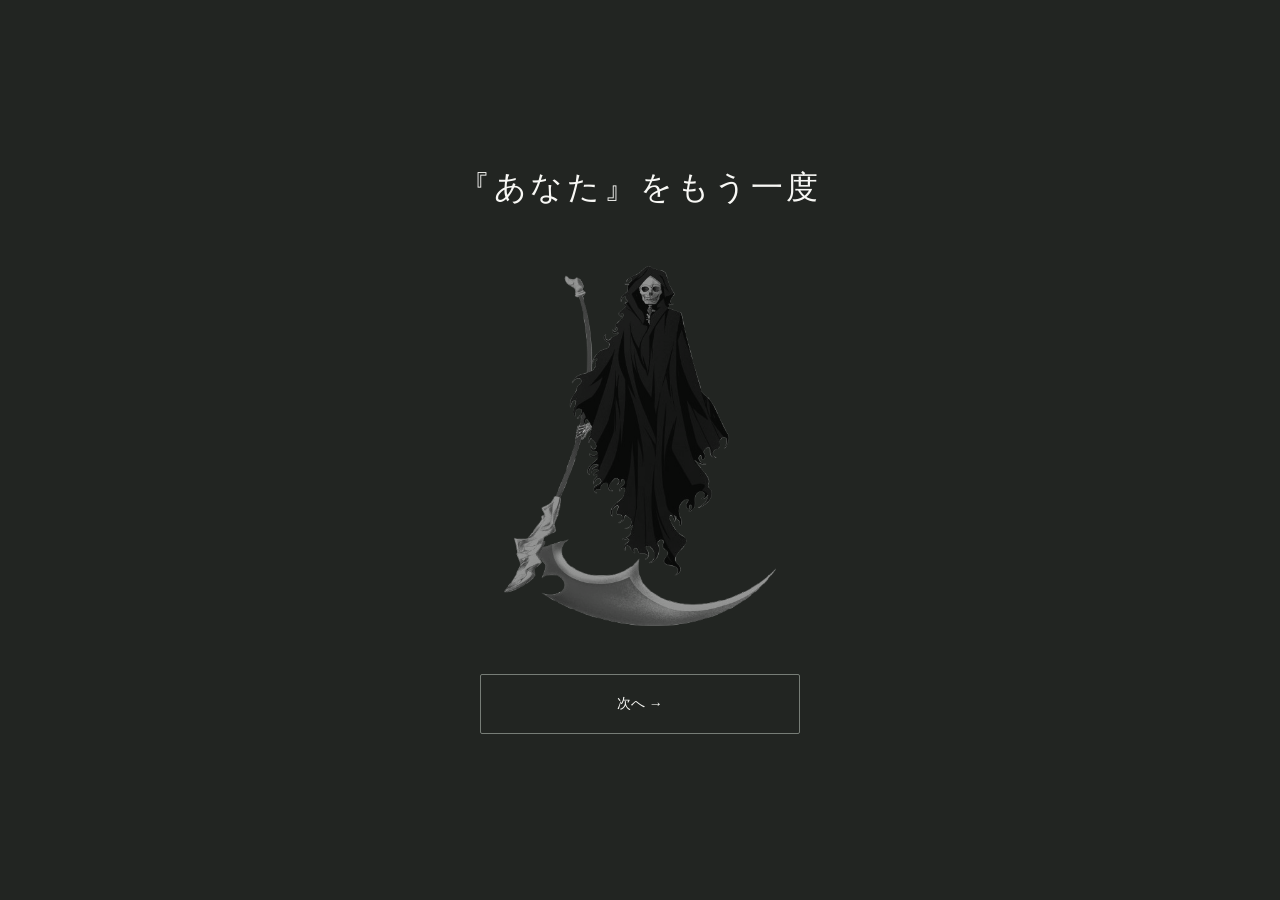
<file: index.html>
<!DOCTYPE html>
<html lang="ja">
<head>
  <meta charset="UTF-8">
  <meta name="viewport" content="width=device-width, initial-scale=1.0">
  <meta name="theme-color" content="#080A09">
  <title>『あなた』をもう一度</title>
  <link rel="stylesheet" href="style.css">
</head>
<body>
  <div class="layout intro-mode">
    <aside class="sidebar">
      <div class="site-title">『あなた』を<br>もう一度</div>
      <div class="progress" id="progress" aria-label="物語の進行状況">
        <div class="stage active"><span class="stage-number">1</span><span>乳児期</span></div>
        <div class="stage"><span class="stage-number">2</span><span>幼児期</span></div>
        <div class="stage"><span class="stage-number">3</span><span>学童期</span></div>
        <div class="stage"><span class="stage-number">4</span><span>青年期①</span></div>
        <div class="stage"><span class="stage-number">5</span><span>青年期②</span></div>
        <div class="stage"><span class="stage-number">6</span><span>青年期③</span></div>
        <div class="stage"><span class="stage-number">7</span><span>成人初期</span></div>
        <div class="stage"><span class="stage-number">8</span><span>壮年期</span></div>
        <div class="stage"><span class="stage-number">9</span><span>老年期</span></div>
      </div>
      <div class="sidebar-footer">YOUR LIFE, YOUR CHOICES</div>
    </aside>
    <main class="main-content">
      <!-- 導入画面 -->
      <section class="intro screen title-only" id="intro">
        <h1 class="intro-title" id="intro-title">『あなた』をもう一度</h1>
        <div class="intro-art-wrap"><img id="death-god" class="death-god" src="assets/shinigami.png" alt="死神のシルエット"></div>
        <div class="title-line" hidden></div>
        <p class="intro-text" id="intro-line" hidden>この物語はフィクション。</p>
        <button id="start-button" type="button">次へ →</button>
      </section>

      <!-- 質問画面 -->
      <section class="question screen" id="question-screen" hidden>
        <p class="eyebrow" id="eyebrow">01 / 09 乳児期（0〜3歳）</p>
        <h1 id="heading">質問</h1>
        <div class="title-line"></div>
        <div id="story" class="story"></div>
        <p id="question1"></p>
        <div class="choices" id="choices"></div>
      </section>

      <!-- 途絶演出（トランジション）画面：質問終了直後 -->
      <section class="transition-screen screen" id="transition-screen" hidden>
        <div class="title-line"></div>
        
        <!-- 質問直後に選択した履歴一覧を表示 -->
        <div id="choice-history-wrap" class="choice-history-wrap" hidden>
          <h2 class="history-title">【 あなたが歩んだ選択 】</h2>
          <ul id="choice-history-list" class="choice-history-list"></ul>
        </div>

        <div id="transition-text-container" class="step-text-container"></div>

        <button id="transition-next" type="button" class="next-step-button">次へ →</button>
      </section>

      <!-- エンドシーケンス画面 -->
      <section class="ending-sequence-screen screen" id="ending-sequence-screen" hidden>
        <div id="ending-stage" class="ending-stage funeral-bg">
          <div class="ending-content-wrap">
            <div id="death-god-ending-wrap" class="death-god-wrap" hidden>
              <img class="death-god-ending" src="assets/shinigami.png" alt="死神">
            </div>
            
            <div id="ending-text-container" class="step-text-container"></div>

            <!-- 診断風カードUI -->
            <div id="diagnosis-card" class="diagnosis-card" hidden>
              <div class="diag-header">
                <span class="diag-badge">PERSONALITY DIAGNOSIS</span>
                <h2 id="diag-ending-name" class="diag-title"></h2>
              </div>
              <div class="diag-scores-grid">
                <div class="score-bar-item"><span class="score-label">開放性 (O)</span><div class="bar-outer"><div id="bar-O" class="bar-inner"></div></div><span id="val-O" class="score-val"></span></div>
                <div class="score-bar-item"><span class="score-label">誠実性 (C)</span><div class="bar-outer"><div id="bar-C" class="bar-inner"></div></div><span id="val-C" class="score-val"></span></div>
                <div class="score-bar-item"><span class="score-label">外向性 (E)</span><div class="bar-outer"><div id="bar-E" class="bar-inner"></div></div><span id="val-E" class="score-val"></span></div>
                <div class="score-bar-item"><span class="score-label">協調性 (A)</span><div class="bar-outer"><div id="bar-A" class="bar-inner"></div></div><span id="val-A" class="score-val"></span></div>
                <div class="score-bar-item"><span class="score-label">神経症傾向 (N)</span><div class="bar-outer"><div id="bar-N" class="bar-inner"></div></div><span id="val-N" class="score-val"></span></div>
              </div>
              <div class="diag-sins-box">
                <span class="sin-label">象徴する七つの大罪:</span>
                <span id="diag-sins-val" class="sin-val"></span>
              </div>
            </div>

            <button id="ending-next-btn" type="button" class="next-step-button">画面をクリックして進む →</button>
            <button id="ending-back-btn" type="button" class="back-step-button" hidden>思い出す</button>
          </div>
        </div>
      </section>
    </main>
  </div>

  <div id="fade-veil" aria-hidden="true"></div>
  <audio id="bgm" src="assets/bgm.mp3" loop preload="auto"></audio>
  <audio id="bgm2" src="assets/bgm2.mp3" loop preload="auto"></audio>
  <audio id="bgm3" src="assets/bgm3.mp3" loop preload="auto"></audio>
  <audio id="narration" preload="none"></audio>
  <script src="script.js"></script>
</body>
</html>
</file>
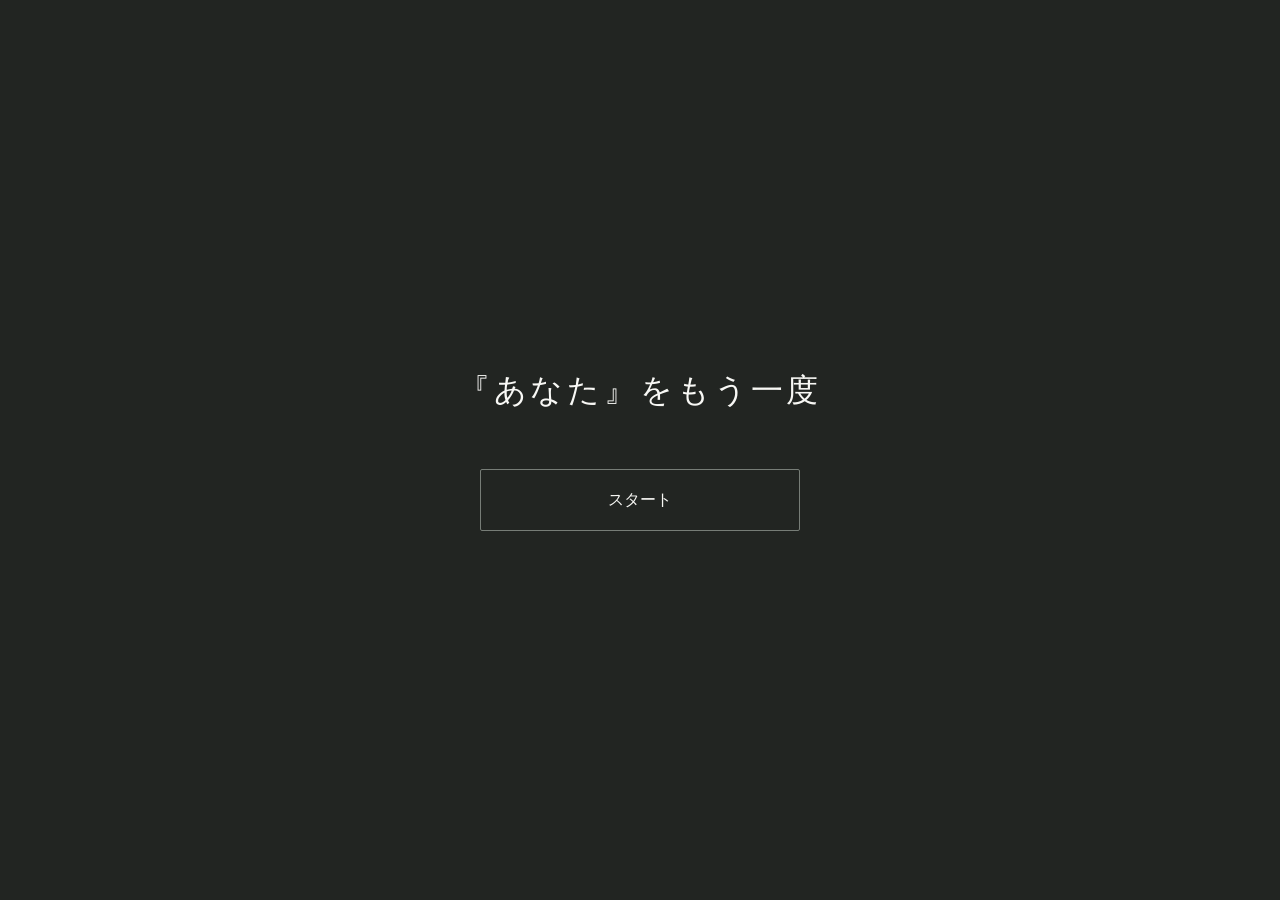
<file: assets/index.html>
<!DOCTYPE html>
<html lang="ja">
<head>
  <meta charset="UTF-8">
  <meta name="viewport" content="width=device-width, initial-scale=1.0">
  <meta name="theme-color" content="#080A09">
  <title>『あなた』をもう一度</title>
  <link rel="stylesheet" href="style.css">
</head>
<body>
  <div class="layout intro-mode">
    <aside class="sidebar">
      <div class="site-title">『あなた』を<br>もう一度</div>
      <div class="progress" id="progress" aria-label="物語の進行状況">
        <div class="stage active"><span class="stage-number">1</span><span>乳児期</span></div>
        <div class="stage"><span class="stage-number">2</span><span>幼児期</span></div>
        <div class="stage"><span class="stage-number">3</span><span>学童期</span></div>
        <div class="stage"><span class="stage-number">4</span><span>青年期①</span></div>
        <div class="stage"><span class="stage-number">5</span><span>青年期②</span></div>
        <div class="stage"><span class="stage-number">6</span><span>青年期③</span></div>
        <div class="stage"><span class="stage-number">7</span><span>成人初期</span></div>
        <div class="stage"><span class="stage-number">8</span><span>壮年期</span></div>
        <div class="stage"><span class="stage-number">9</span><span>老年期</span></div>
      </div>
      <div class="sidebar-footer">YOUR LIFE, YOUR CHOICES</div>
    </aside>
    <main class="main-content">
      <!-- 導入画面 -->
      <section class="intro screen title-only" id="intro">
        <h1 class="intro-title" id="intro-title">『あなた』をもう一度</h1>
        <div class="intro-art-wrap"><img id="death-god" class="death-god" src="assets/shinigami.png" alt="死神のシルエット"></div>
        <div class="title-line" hidden></div>
        <p class="intro-text" id="intro-line" hidden>この物語はフィクション。</p>
        <button id="start-button" type="button">スタート</button>
      </section>

      <!-- 質問画面 -->
      <section class="question screen" id="question-screen" hidden>
        <p class="eyebrow" id="eyebrow">01 / 09 乳児期（0〜3歳）</p>
        <h1 id="heading">質問</h1>
        <div class="title-line"></div>
        <div id="story" class="story"></div>
        <p id="question1"></p>
        <div class="choices" id="choices"></div>
      </section>

      <!-- 途絶演出（トランジション）画面：質問終了直後 -->
      <section class="transition-screen screen" id="transition-screen" hidden>
        <div class="title-line"></div>
        
        <!-- 質問直後に選択した履歴一覧を表示 -->
        <div id="choice-history-wrap" class="choice-history-wrap" hidden>
          <h2 class="history-title">【 あなたが歩んだ選択 】</h2>
          <ul id="choice-history-list" class="choice-history-list"></ul>
        </div>

        <div id="transition-text-container" class="step-text-container"></div>

        <button id="transition-next" type="button" class="next-step-button">次へ →</button>
      </section>

      <!-- エンドシーケンス画面 -->
      <section class="ending-sequence-screen screen" id="ending-sequence-screen" hidden>
        <div id="ending-stage" class="ending-stage funeral-bg">
          <div class="ending-content-wrap">
            <div id="death-god-ending-wrap" class="death-god-wrap" hidden>
              <img class="death-god-ending" src="assets/shinigami.png" alt="死神">
            </div>
            
            <div id="ending-text-container" class="step-text-container"></div>

            <!-- 診断風カードUI -->
            <div id="diagnosis-card" class="diagnosis-card" hidden>
              <div class="diag-header">
                <span class="diag-badge">PERSONALITY DIAGNOSIS</span>
                <h2 id="diag-ending-name" class="diag-title"></h2>
              </div>
              <div class="diag-scores-grid">
                <div class="score-bar-item"><span class="score-label">開放性 (O)</span><div class="bar-outer"><div id="bar-O" class="bar-inner"></div></div><span id="val-O" class="score-val"></span></div>
                <div class="score-bar-item"><span class="score-label">誠実性 (C)</span><div class="bar-outer"><div id="bar-C" class="bar-inner"></div></div><span id="val-C" class="score-val"></span></div>
                <div class="score-bar-item"><span class="score-label">外向性 (E)</span><div class="bar-outer"><div id="bar-E" class="bar-inner"></div></div><span id="val-E" class="score-val"></span></div>
                <div class="score-bar-item"><span class="score-label">協調性 (A)</span><div class="bar-outer"><div id="bar-A" class="bar-inner"></div></div><span id="val-A" class="score-val"></span></div>
                <div class="score-bar-item"><span class="score-label">神経症傾向 (N)</span><div class="bar-outer"><div id="bar-N" class="bar-inner"></div></div><span id="val-N" class="score-val"></span></div>
              </div>
              <div class="diag-sins-box">
                <span class="sin-label">象徴する七つの大罪:</span>
                <span id="diag-sins-val" class="sin-val"></span>
              </div>
            </div>

            <button id="ending-next-btn" type="button" class="next-step-button">画面をクリックして進む →</button>
            <button id="ending-back-btn" type="button" class="back-step-button" hidden>思い出す</button>
          </div>
        </div>
      </section>

      <!-- 思い出す（選択履歴見返し）モーダル -->
      <div id="history-modal" class="history-modal" hidden>
        <div class="history-modal-content">
          <h2 class="history-title">【 あなたが歩んだ選択 】</h2>
          <ul id="modal-choice-history-list" class="choice-history-list"></ul>
          <button id="history-modal-close" type="button" class="next-step-button modal-close-btn">閉じる</button>
        </div>
      </div>
    </main>
  </div>

  <div id="fade-veil" aria-hidden="true"></div>
  <audio id="bgm" src="assets/bgm.mp3" loop preload="auto"></audio>
  <audio id="bgm2" src="assets/bgm2.mp3" loop preload="auto"></audio>
  <audio id="bgm3" src="assets/bgm3.mp3" loop preload="auto"></audio>
  <audio id="narration" preload="none"></audio>
  <script src="script.js"></script>
</body>
</html>
</file>
<file: style.css>
* {
    box-sizing: border-box;
}

:root {
    --background: #080A09;
    --paper: #080A09;
    --sidebar: #111311;
    --text: #F8F8F5;
    --sub-text: #9A9D98;
    --border: #353935;
    --accent: #C1C5BF;

    --darkness: 0;
    --start-bg: #222522;
    --end-bg: #080A09;

    --main-text: #F8F8F5;
    --secondary-text: #D7D9D5;
    --line-color: #C1C5BF;
    --button-border: #777D77;
}

body {
    margin: 0;
    font-family:
        "Noto Serif JP",
        "Yu Mincho",
        "Hiragino Mincho ProN",
        serif;
    background: var(--paper);
    color: var(--text);
}

.layout {
    display: flex;
    min-height: 100vh;
}

/* 左側サイドバー */
.sidebar {
    width: 220px;
    min-width: 220px;
    min-height: 100vh;
    padding: 36px 24px;
    background: var(--sidebar);
    border-right: 1px solid var(--border);
    display: flex;
    flex-direction: column;
}

.site-title {
    font-size: 17px;
    line-height: 1.9;
    letter-spacing: .12em;
    margin-bottom: 52px;
}

.progress {
    display: flex;
    flex-direction: column;
    gap: 22px;
}

.stage {
    display: flex;
    align-items: center;
    gap: 12px;
    color: var(--sub-text);
    font-size: 12px;
    letter-spacing: .06em;
    transition: color .25s ease;
}

.stage-number {
    width: 20px;
    height: 20px;
    border: 1px solid #B7B7B0;
    border-radius: 50%;
    display: flex;
    justify-content: center;
    align-items: center;
    font-family: sans-serif;
    font-size: 10px;
    flex-shrink: 0;
}

.stage.active {
    color: var(--text);
}

.stage.active .stage-number {
    background: var(--text);
    color: #080A09;
    border-color: var(--text);
}

.stage.completed .stage-number {
    border-color: var(--accent);
    background: #D6D7D0;
    color: var(--text);
}

.sidebar-footer {
    margin-top: auto;
    padding-top: 40px;
    color: #85857E;
    font-family: sans-serif;
    font-size: 9px;
    letter-spacing: .12em;
}

/* メインコンテンツエリア */
.main-content {
    flex: 1;
    min-width: 0;
    min-height: 100vh;
    display: flex;
    justify-content: center;
    align-items: center;
    padding: 72px 48px;
    background-color: color-mix(
        in srgb,
        var(--end-bg) calc(var(--darkness) * 100%),
        var(--start-bg)
    );
    color: var(--main-text);
    transition: background-color 1.5s ease;
}

.screen {
    animation: screen-appear .65s ease both;
}

/* 導入画面 */
.intro {
    width: 100%;
    max-width: 680px;
    margin: 0 auto;
    text-align: center;
    position: relative;
}

.intro-art-wrap {
    width: 100%;
    height: clamp(240px, 45vh, 400px);
    display: flex;
    justify-content: center;
    align-items: center;
    margin: 0 auto 8px;
    position: relative;
    z-index: 1; /* 死神画像を背後に配置 */
}

/* 死神画像を約3倍に拡大 */
.death-god {
    max-width: 100%;
    max-height: 100%;
    width: 360px;
    height: 360px;
    object-fit: contain;
    filter: grayscale(1);
    opacity: .75;
}

.intro-text {
    min-height: 8em;
    margin: 0 0 36px;
    color: var(--secondary-text);
    font-size: 15px;
    line-height: 2.4;
    letter-spacing: .08em;
    white-space: pre-line;
    text-align: center;
    position: relative;
    z-index: 2; /* 文字を前方に配置 */
}

.title-line {
    width: 36px;
    height: 1px;
    background: var(--line-color);
    margin: 24px auto 36px;
    position: relative;
    z-index: 2;
}

#start-button, .next-step-button {
    width: 100%;
    max-width: 320px;
    margin: 20px auto 0;
    justify-content: center;
    text-align: center;
    position: relative;
    z-index: 2;
}

/* 画面左下に固定表示する「思い出す」ボタン */
.back-step-button {
    position: absolute;
    bottom: 20px;
    left: 20px;
    width: auto;
    min-height: unset;
    padding: 10px 18px;
    font-size: 13px;
    letter-spacing: 0.08em;
    background-color: rgba(0, 0, 0, 0.6);
    color: var(--main-text);
    border: 1px solid var(--button-border);
    border-radius: 2px;
    cursor: pointer;
    z-index: 10;
    transition: background-color .25s ease, border-color .25s ease;
}

.back-step-button:hover {
    background-color: rgba(255, 255, 255, 0.2);
    border-color: #F8F8F5;
}

/* 質問画面 */
.question {
    width: 100%;
    max-width: 680px;
    margin: 0 auto;
}

.eyebrow {
    margin: 0 0 48px;
    color: var(--secondary-text);
    font-family: sans-serif;
    font-size: 11px;
    letter-spacing: .1em;
}

h1 {
    margin: 0;
    color: var(--main-text);
    font-size: 32px;
    font-weight: 400;
    letter-spacing: .16em;
    text-align: center;
}

.story {
    margin: 0 0 12px;
    color: var(--secondary-text);
    font-size: 14px;
    line-height: 2;
    letter-spacing: .035em;
    white-space: pre-line;
}

#question1 {
    margin: 0 0 30px;
    color: var(--main-text);
    font-size: 16px;
    line-height: 2.1;
    letter-spacing: .04em;
}

/* 選択肢ボタン */
.choices {
    display: flex;
    flex-direction: column;
    gap: 12px;
}

button {
    width: 100%;
    min-height: 58px;
    margin: 0;
    padding: 16px 20px;
    display: flex;
    align-items: center;
    gap: 18px;
    background-color: transparent;
    color: var(--main-text);
    border: 1px solid var(--button-border);
    border-radius: 2px;
    font-family: inherit;
    font-size: 14px;
    font-weight: 400;
    text-align: left;
    line-height: 1.8;
    cursor: pointer;
    transition: background-color .25s ease, border-color .25s ease;
}

button:hover {
    background-color: rgba(255, 255, 255, 0.12);
    border-color: #F8F8F5;
}

/* テキストコンテナ */
.step-text-container {
    display: flex;
    flex-direction: column;
    gap: 20px;
    margin-bottom: 24px;
    text-align: left;
    position: relative;
    z-index: 2;
}

.step-line {
    margin: 0;
    font-size: 15px;
    line-height: 2.3;
    letter-spacing: 0.05em;
    white-space: pre-line;
    animation: text-appear 0.6s ease both;
}

/* 太字＆大きめのテキスト（**〜**用） */
.step-line.bold-large-text {
    font-size: 18px;
    font-weight: 700;
    line-height: 2.5;
    color: #FFFFFF;
}

.step-line.large-text {
    font-size: 18px;
    font-weight: 500;
    line-height: 2.5;
}

/* エンド名強調表示スタイル */
.ending-summary-box {
    animation: text-appear 0.8s ease both;
}

.highlight-ending-name {
    font-size: 26px;
    font-weight: 700;
    letter-spacing: 0.12em;
    margin: 16px 0;
    text-align: center;
    color: #F8F8F5;
    border-top: 1px solid var(--line-color);
    border-bottom: 1px solid var(--line-color);
    padding: 12px 0;
}

/* 選択肢軌跡一覧（質問直後表示） */
.choice-history-wrap {
    margin: 20px 0 30px;
    padding: 20px;
    background: rgba(0, 0, 0, 0.5);
    border: 1px solid var(--button-border);
    border-radius: 4px;
    text-align: left;
    max-height: 300px;
    overflow-y: auto;
    position: relative;
    z-index: 2;
}

.history-title {
    font-size: 14px;
    letter-spacing: 0.1em;
    margin: 0 0 16px;
    color: var(--line-color);
    text-align: center;
}

.choice-history-list {
    list-style: none;
    padding: 0;
    margin: 0;
    display: flex;
    flex-direction: column;
    gap: 10px;
}

.history-item {
    font-size: 13px;
    line-height: 1.6;
    color: var(--secondary-text);
    border-bottom: 1px dashed rgba(255, 255, 255, 0.15);
    padding-bottom: 6px;
}

.history-stage {
    color: var(--main-text);
    font-weight: bold;
}

.history-choice {
    color: #E2E8F0;
}

/* 背景切替ステージ */
.ending-sequence-screen {
    width: 100%;
    max-width: 800px;
    margin: 0 auto;
}

.ending-stage {
    min-height: 70vh;
    padding: 40px;
    border-radius: 4px;
    display: flex;
    flex-direction: column;
    justify-content: center;
    align-items: center;
    transition: background 0.8s ease, color 0.8s ease;
    position: relative;
}

.ending-stage.funeral-bg {
    background-image: linear-gradient(rgba(0,0,0,0.55), rgba(0,0,0,0.85)), url("assets/funeral/ending-common.jpg");
    background-size: cover;
    background-position: center;
    color: #F8F8F5;
}

.ending-stage.memory-bg {
    background: #111311;
    color: #E0E2DE;
}

.ending-stage.dark-bg {
    background: #050605;
    color: #F8F8F5;
}

.ending-stage.white-bg {
    background: #F8F7F2;
    color: #111311;
}

.ending-stage.white-bg .step-line {
    color: #111311;
}

.ending-stage.white-bg .highlight-ending-name {
    color: #111311;
    border-color: #353935;
}

.ending-stage.white-bg button {
    color: #111311;
    border-color: #353935;
}

.death-god-wrap {
    width: 240px;
    height: 240px;
    margin: 0 auto 20px;
    position: relative;
    z-index: 1; /* エンド画面でも死神を後方に配置 */
}

.death-god-ending {
    width: 100%;
    height: 100%;
    object-fit: contain;
}

/* 診断風カードUI */
.diagnosis-card {
    margin: 24px 0;
    padding: 24px;
    background: #FFFFFF;
    color: #111311;
    border: 2px solid #111311;
    border-radius: 6px;
    box-shadow: 0 10px 25px rgba(0,0,0,0.15);
    text-align: left;
    width: 100%;
    animation: text-appear 0.6s ease both;
    position: relative;
    z-index: 2;
}

.diag-header {
    border-bottom: 2px solid #111311;
    padding-bottom: 12px;
    margin-bottom: 20px;
    text-align: center;
}

.diag-badge {
    font-family: sans-serif;
    font-size: 10px;
    letter-spacing: 0.15em;
    background: #111311;
    color: #FFFFFF;
    padding: 3px 8px;
    border-radius: 2px;
}

.diag-title {
    font-size: 22px;
    margin: 8px 0 0;
    letter-spacing: 0.08em;
}

.diag-scores-grid {
    display: flex;
    flex-direction: column;
    gap: 12px;
    margin-bottom: 20px;
}

.score-bar-item {
    display: flex;
    align-items: center;
    gap: 12px;
    font-size: 13px;
    font-family: sans-serif;
}

.score-label {
    width: 120px;
    font-weight: bold;
}

.bar-outer {
    flex: 1;
    height: 10px;
    background: #E2E8F0;
    border-radius: 5px;
    overflow: hidden;
}

.bar-inner {
    height: 100%;
    background: #111311;
    width: 0%;
    transition: width 1s ease-out;
}

.score-val {
    width: 36px;
    text-align: right;
    font-weight: bold;
}

.diag-sins-box {
    background: #F1F5F9;
    padding: 12px 16px;
    border-radius: 4px;
    font-size: 14px;
    display: flex;
    align-items: center;
    gap: 10px;
}

.sin-label {
    font-weight: bold;
    color: #475569;
}

.sin-val {
    font-weight: bold;
    color: #DC2626;
    font-size: 16px;
}

#fade-veil {
    position: fixed;
    inset: 0;
    z-index: 9999;
    pointer-events: none;
    background: #000;
    opacity: 0;
    transition: opacity .65s ease;
}

#fade-veil.is-visible {
    opacity: 1;
}

[hidden] {
    display: none !important;
}

@keyframes screen-appear {
    from { opacity: .4; }
    to { opacity: 1; }
}

@keyframes text-appear {
    from { opacity: 0; transform: translateY(12px); }
    to { opacity: 1; transform: translateY(0); }
}

@media (max-width: 700px) {
    .layout { display: block; }
    .sidebar { width: 100%; min-width: 0; min-height: 0; padding: 16px 20px; border-right: none; border-bottom: 1px solid var(--border); }
    .progress, .sidebar-footer { display: none; }
    .main-content { padding: 36px 18px; }
    .ending-stage { padding: 24px 16px; min-height: 80vh; }
    .score-label { width: 90px; font-size: 11px; }
    .death-god { width: 240px; height: 240px; }
    .back-step-button { bottom: 12px; left: 12px; padding: 8px 14px; font-size: 12px; }
}

/* 導入タイトル画面と質問前の語りかけ */
.layout.intro-mode .sidebar {
    display: none;
}

.intro.title-only {
    display: flex;
    flex-direction: column;
    align-items: center;
    justify-content: center;
    min-height: 60vh;
}

.intro-title {
    margin: 0 0 36px;
    color: var(--main-text);
    font-size: 32px;
    font-weight: 400;
    letter-spacing: .12em;
    text-align: center;
}

.intro.title-only .title-line,
.intro.title-only .intro-text {
    display: none;
}

@media (max-width: 700px) {
    .layout.intro-mode .sidebar {
        display: none;
    }
}
</file>
<file: assets/style.css>
* {
    box-sizing: border-box;
}

:root {
    --background: #080A09;
    --paper: #080A09;
    --sidebar: #111311;
    --text: #F8F8F5;
    --sub-text: #9A9D98;
    --border: #353935;
    --accent: #C1C5BF;

    --darkness: 0;
    --start-bg: #222522;
    --end-bg: #080A09;

    --main-text: #F8F8F5;
    --secondary-text: #D7D9D5;
    --line-color: #C1C5BF;
    --button-border: #777D77;
}

body {
    margin: 0;
    font-family:
        "Noto Serif JP",
        "Yu Mincho",
        "Hiragino Mincho ProN",
        serif;
    background: var(--paper);
    color: var(--text);
}

.layout {
    display: flex;
    min-height: 100vh;
}

/* 左側サイドバー */
.sidebar {
    width: 220px;
    min-width: 220px;
    min-height: 100vh;
    padding: 36px 24px;
    background: var(--sidebar);
    border-right: 1px solid var(--border);
    display: flex;
    flex-direction: column;
}

.site-title {
    font-size: 17px;
    line-height: 1.9;
    letter-spacing: .12em;
    margin-bottom: 52px;
}

.progress {
    display: flex;
    flex-direction: column;
    gap: 22px;
}

.stage {
    display: flex;
    align-items: center;
    gap: 12px;
    color: var(--sub-text);
    font-size: 12px;
    letter-spacing: .06em;
    transition: color .25s ease;
}

.stage-number {
    width: 20px;
    height: 20px;
    border: 1px solid #B7B7B0;
    border-radius: 50%;
    display: flex;
    justify-content: center;
    align-items: center;
    font-family: sans-serif;
    font-size: 10px;
    flex-shrink: 0;
}

.stage.active {
    color: var(--text);
}

.stage.active .stage-number {
    background: var(--text);
    color: #080A09;
    border-color: var(--text);
}

.stage.completed .stage-number {
    border-color: var(--accent);
    background: #D6D7D0;
    color: var(--text);
}

.sidebar-footer {
    margin-top: auto;
    padding-top: 40px;
    color: #85857E;
    font-family: sans-serif;
    font-size: 9px;
    letter-spacing: .12em;
}

/* メインコンテンツエリア */
.main-content {
    flex: 1;
    min-width: 0;
    min-height: 100vh;
    display: flex;
    justify-content: center;
    align-items: center;
    padding: 72px 48px;
    background-color: color-mix(
        in srgb,
        var(--end-bg) calc(var(--darkness) * 100%),
        var(--start-bg)
    );
    color: var(--main-text);
    transition: background-color 1.5s ease;
    position: relative;
}

.screen {
    animation: screen-appear .65s ease both;
}

/* 導入画面 */
.intro {
    width: 100%;
    max-width: 680px;
    margin: 0 auto;
    text-align: center;
    position: relative;
}

.intro-art-wrap {
    width: 100%;
    height: clamp(240px, 45vh, 400px);
    display: flex;
    justify-content: center;
    align-items: center;
    margin: 0 auto 8px;
    position: relative;
    z-index: 1; /* 死神画像を背後に配置 */
}

/* 死神画像を約3倍に拡大 */
.death-god {
    max-width: 100%;
    max-height: 100%;
    width: 360px;
    height: 360px;
    object-fit: contain;
    filter: grayscale(1);
    opacity: .75;
}

.intro-text {
    min-height: 8em;
    margin: 0 0 36px;
    color: var(--secondary-text);
    font-size: 16px;
    line-height: 2.4;
    letter-spacing: .08em;
    white-space: pre-line;
    text-align: center;
    position: relative;
    z-index: 2; /* 文字を前方に配置 */
    animation: text-appear 0.6s ease both;
}

.title-line {
    width: 36px;
    height: 1px;
    background: var(--line-color);
    margin: 24px auto 36px;
    position: relative;
    z-index: 2;
}

#start-button, .next-step-button {
    width: 100%;
    max-width: 320px;
    margin: 20px auto 0;
    justify-content: center;
    text-align: center;
    position: relative;
    z-index: 2;
}

/* 画面左下に固定表示する「思い出す」ボタン */
.back-step-button {
    position: absolute;
    bottom: 20px;
    left: 20px;
    width: auto;
    min-height: unset;
    padding: 10px 18px;
    font-size: 13px;
    letter-spacing: 0.08em;
    background-color: rgba(0, 0, 0, 0.6);
    color: var(--main-text);
    border: 1px solid var(--button-border);
    border-radius: 2px;
    cursor: pointer;
    z-index: 10;
    transition: background-color .25s ease, border-color .25s ease;
}

.back-step-button:hover {
    background-color: rgba(255, 255, 255, 0.2);
    border-color: #F8F8F5;
}

/* 質問画面 */
.question {
    width: 100%;
    max-width: 680px;
    margin: 0 auto;
}

.eyebrow {
    margin: 0 0 48px;
    color: var(--secondary-text);
    font-family: sans-serif;
    font-size: 11px;
    letter-spacing: .1em;
}

/* 質問見出し：少し拡大 (32px -> 34px) */
h1 {
    margin: 0;
    color: var(--main-text);
    font-size: 34px;
    font-weight: 400;
    letter-spacing: .16em;
    text-align: center;
}

/* ストーリー本文：少し拡大 (14px -> 16px) */
.story {
    margin: 0 0 16px;
    color: var(--secondary-text);
    font-size: 16px;
    line-height: 2;
    letter-spacing: .035em;
    white-space: pre-line;
}

/* プロンプト質問文：少し拡大 (16px -> 18px) */
#question1 {
    margin: 0 0 30px;
    color: var(--main-text);
    font-size: 18px;
    line-height: 2.1;
    letter-spacing: .04em;
}

/* 選択肢ボタン */
.choices {
    display: flex;
    flex-direction: column;
    gap: 12px;
}

/* 選択肢テキスト：少し拡大 (14px -> 16px) */
button {
    width: 100%;
    min-height: 58px;
    margin: 0;
    padding: 16px 20px;
    display: flex;
    align-items: center;
    gap: 18px;
    background-color: transparent;
    color: var(--main-text);
    border: 1px solid var(--button-border);
    border-radius: 2px;
    font-family: inherit;
    font-size: 16px;
    font-weight: 400;
    text-align: left;
    line-height: 1.8;
    cursor: pointer;
    transition: background-color .25s ease, border-color .25s ease;
}

button:hover {
    background-color: rgba(255, 255, 255, 0.12);
    border-color: #F8F8F5;
}

/* テキストコンテナ */
.step-text-container {
    display: flex;
    flex-direction: column;
    gap: 20px;
    margin-bottom: 24px;
    text-align: left;
    position: relative;
    z-index: 2;
}

.step-line {
    margin: 0;
    font-size: 15px;
    line-height: 2.3;
    letter-spacing: 0.05em;
    white-space: pre-line;
    animation: text-appear 0.6s ease both;
}

/* 太字＆大きめのテキスト（**〜**用） */
.step-line.bold-large-text {
    font-size: 18px;
    font-weight: 700;
    line-height: 2.5;
    color: #FFFFFF;
}

.step-line.large-text {
    font-size: 18px;
    font-weight: 500;
    line-height: 2.5;
}

/* エンド名強調表示スタイル */
.ending-summary-box {
    animation: text-appear 0.8s ease both;
}

.highlight-ending-name {
    font-size: 26px;
    font-weight: 700;
    letter-spacing: 0.12em;
    margin: 16px 0;
    text-align: center;
    color: #F8F8F5;
    border-top: 1px solid var(--line-color);
    border-bottom: 1px solid var(--line-color);
    padding: 12px 0;
}

/* 選択肢軌跡一覧（質問直後表示） */
.choice-history-wrap {
    margin: 20px 0 30px;
    padding: 20px;
    background: rgba(0, 0, 0, 0.5);
    border: 1px solid var(--button-border);
    border-radius: 4px;
    text-align: left;
    max-height: 300px;
    overflow-y: auto;
    position: relative;
    z-index: 2;
}

.history-title {
    font-size: 14px;
    letter-spacing: 0.1em;
    margin: 0 0 16px;
    color: var(--line-color);
    text-align: center;
}

.choice-history-list {
    list-style: none;
    padding: 0;
    margin: 0;
    display: flex;
    flex-direction: column;
    gap: 10px;
}

.history-item {
    font-size: 13px;
    line-height: 1.6;
    color: var(--secondary-text);
    border-bottom: 1px dashed rgba(255, 255, 255, 0.15);
    padding-bottom: 6px;
}

.history-stage {
    color: var(--main-text);
    font-weight: bold;
}

.history-choice {
    color: #E2E8F0;
}

/* 背景切替ステージ */
.ending-sequence-screen {
    width: 100%;
    max-width: 800px;
    margin: 0 auto;
}

.ending-stage {
    min-height: 70vh;
    padding: 40px;
    border-radius: 4px;
    display: flex;
    flex-direction: column;
    justify-content: center;
    align-items: center;
    transition: background 0.8s ease, color 0.8s ease;
    position: relative;
}

.ending-stage.funeral-bg {
    background-image: linear-gradient(rgba(0,0,0,0.55), rgba(0,0,0,0.85)), url("assets/funeral/ending-common.jpg");
    background-size: cover;
    background-position: center;
    color: #F8F8F5;
}

.ending-stage.memory-bg {
    background: #111311;
    color: #E0E2DE;
}

.ending-stage.dark-bg {
    background: #050605;
    color: #F8F8F5;
}

.ending-stage.white-bg {
    background: #F8F7F2;
    color: #111311;
}

.ending-stage.white-bg .step-line {
    color: #111311;
}

.ending-stage.white-bg .highlight-ending-name {
    color: #111311;
    border-color: #353935;
}

.ending-stage.white-bg button {
    color: #111311;
    border-color: #353935;
}

.death-god-wrap {
    width: 240px;
    height: 240px;
    margin: 0 auto 20px;
    position: relative;
    z-index: 1; /* エンド画面でも死神を後方に配置 */
}

.death-god-ending {
    width: 100%;
    height: 100%;
    object-fit: contain;
}

/* 診断風カードUI */
.diagnosis-card {
    margin: 24px 0;
    padding: 24px;
    background: #FFFFFF;
    color: #111311;
    border: 2px solid #111311;
    border-radius: 6px;
    box-shadow: 0 10px 25px rgba(0,0,0,0.15);
    text-align: left;
    width: 100%;
    animation: text-appear 0.6s ease both;
    position: relative;
    z-index: 2;
}

.diag-header {
    border-bottom: 2px solid #111311;
    padding-bottom: 12px;
    margin-bottom: 20px;
    text-align: center;
}

.diag-badge {
    font-family: sans-serif;
    font-size: 10px;
    letter-spacing: 0.15em;
    background: #111311;
    color: #FFFFFF;
    padding: 3px 8px;
    border-radius: 2px;
}

.diag-title {
    font-size: 22px;
    margin: 8px 0 0;
    letter-spacing: 0.08em;
}

.diag-scores-grid {
    display: flex;
    flex-direction: column;
    gap: 12px;
    margin-bottom: 20px;
}

.score-bar-item {
    display: flex;
    align-items: center;
    gap: 12px;
    font-size: 13px;
    font-family: sans-serif;
}

.score-label {
    width: 120px;
    font-weight: bold;
}

.bar-outer {
    flex: 1;
    height: 10px;
    background: #E2E8F0;
    border-radius: 5px;
    overflow: hidden;
}

.bar-inner {
    height: 100%;
    background: #111311;
    width: 0%;
    transition: width 1s ease-out;
}

.score-val {
    width: 36px;
    text-align: right;
    font-weight: bold;
}

.diag-sins-box {
    background: #F1F5F9;
    padding: 12px 16px;
    border-radius: 4px;
    font-size: 14px;
    display: flex;
    align-items: center;
    gap: 10px;
}

.sin-label {
    font-weight: bold;
    color: #475569;
}

.sin-val {
    font-weight: bold;
    color: #DC2626;
    font-size: 16px;
}

/* 思い出すモーダル */
.history-modal {
    position: fixed;
    inset: 0;
    z-index: 10000;
    background: rgba(0, 0, 0, 0.75);
    display: flex;
    justify-content: center;
    align-items: center;
    padding: 20px;
    animation: screen-appear 0.3s ease both;
}

.history-modal-content {
    background: #111311;
    border: 1px solid var(--button-border);
    border-radius: 6px;
    width: 100%;
    max-width: 600px;
    max-height: 80vh;
    padding: 24px;
    display: flex;
    flex-direction: column;
    box-shadow: 0 10px 30px rgba(0, 0, 0, 0.8);
}

.history-modal-content .choice-history-list {
    overflow-y: auto;
    margin-bottom: 20px;
    padding-right: 8px;
}

.modal-close-btn {
    margin-top: auto !important;
}

#fade-veil {
    position: fixed;
    inset: 0;
    z-index: 9999;
    pointer-events: none;
    background: #000;
    opacity: 0;
    transition: opacity .65s ease;
}

#fade-veil.is-visible {
    opacity: 1;
}

[hidden] {
    display: none !important;
}

@keyframes screen-appear {
    from { opacity: .4; }
    to { opacity: 1; }
}

@keyframes text-appear {
    from { opacity: 0; transform: translateY(12px); }
    to { opacity: 1; transform: translateY(0); }
}

@media (max-width: 700px) {
    .layout { display: block; }
    .sidebar { width: 100%; min-width: 0; min-height: 0; padding: 16px 20px; border-right: none; border-bottom: 1px solid var(--border); }
    .progress, .sidebar-footer { display: none; }
    .main-content { padding: 36px 18px; }
    .ending-stage { padding: 24px 16px; min-height: 80vh; }
    .score-label { width: 90px; font-size: 11px; }
    .death-god { width: 240px; height: 240px; }
    .back-step-button { bottom: 12px; left: 12px; padding: 8px 14px; font-size: 12px; }
}

/* 導入タイトル画面と質問前の語りかけ */
.layout.intro-mode .sidebar {
    display: none;
}

.intro.title-only {
    display: flex;
    flex-direction: column;
    align-items: center;
    justify-content: center;
    min-height: 60vh;
}

.intro-title {
    margin: 0 0 36px;
    color: var(--main-text);
    font-size: 32px;
    font-weight: 400;
    letter-spacing: .12em;
    text-align: center;
}

.intro.title-only .title-line,
.intro.title-only .intro-text {
    display: none;
}

@media (max-width: 700px) {
    .layout.intro-mode .sidebar {
        display: none;
    }
}
</file>
